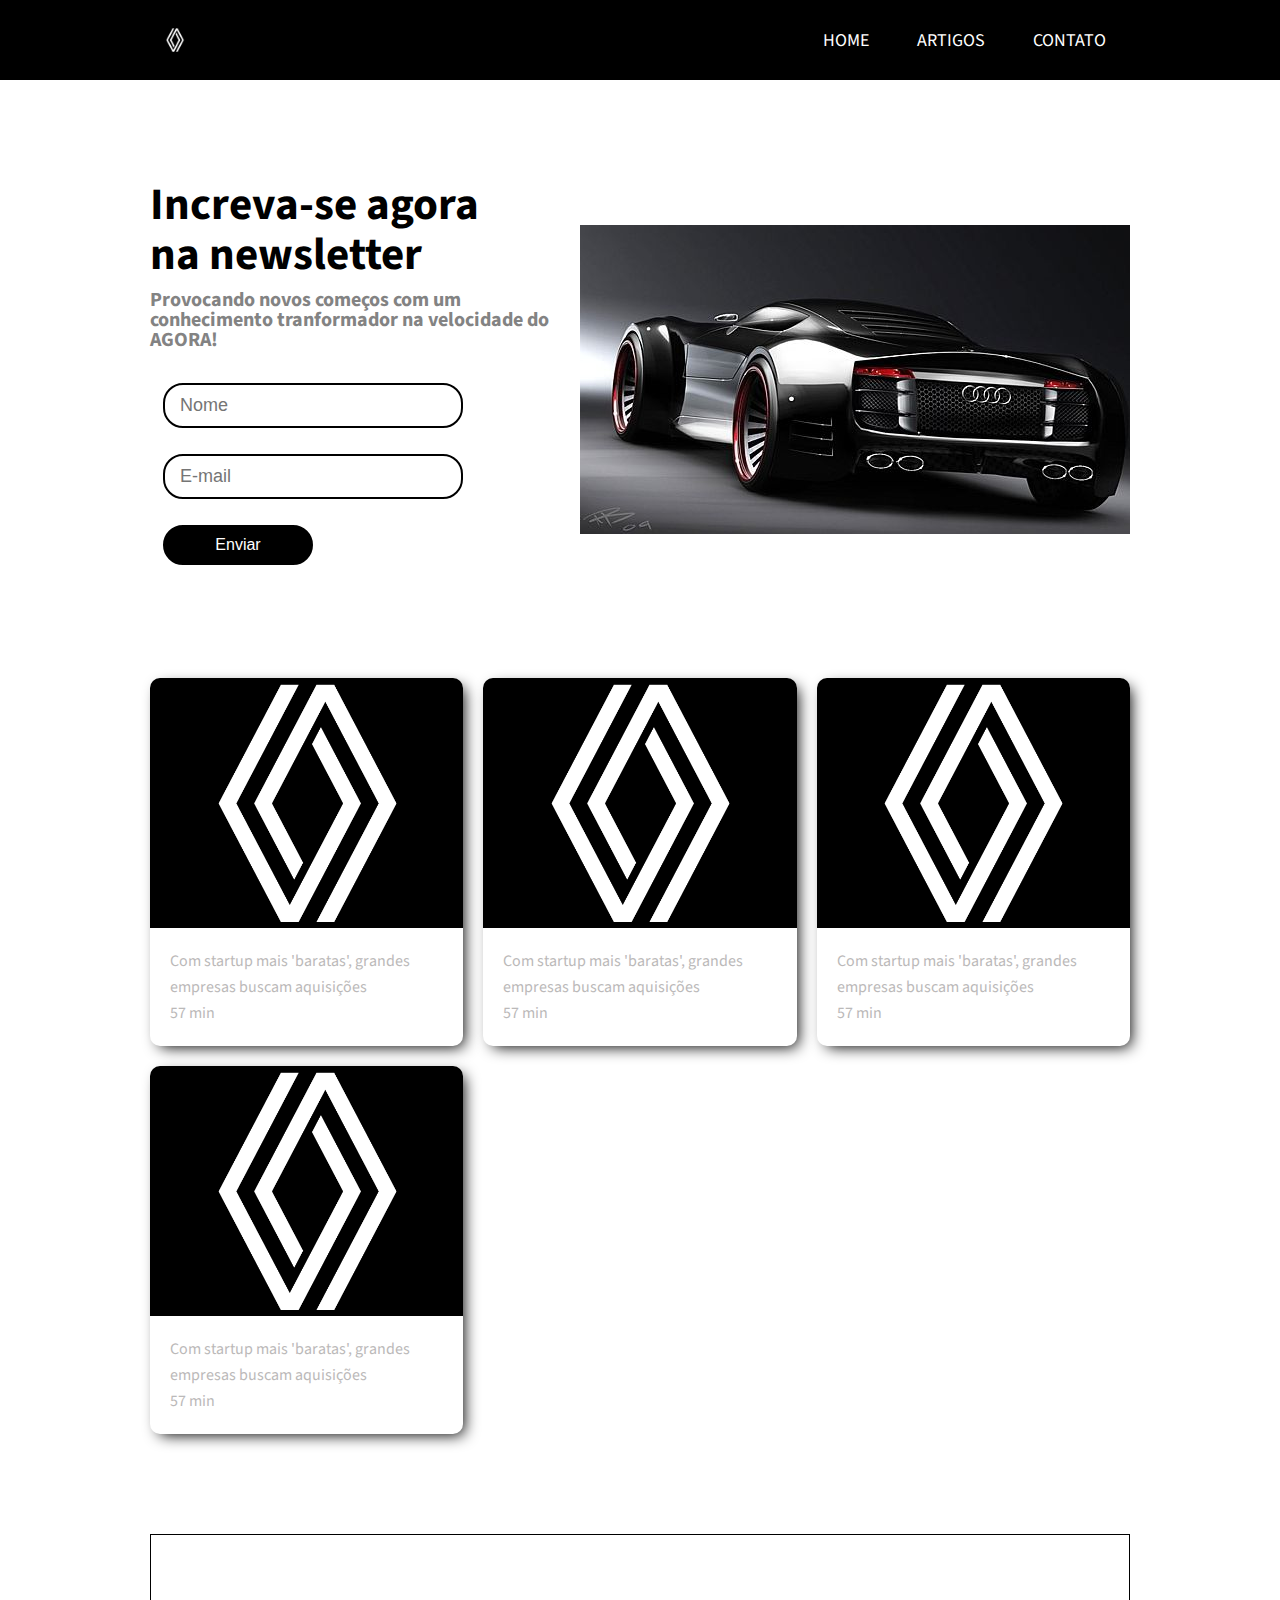
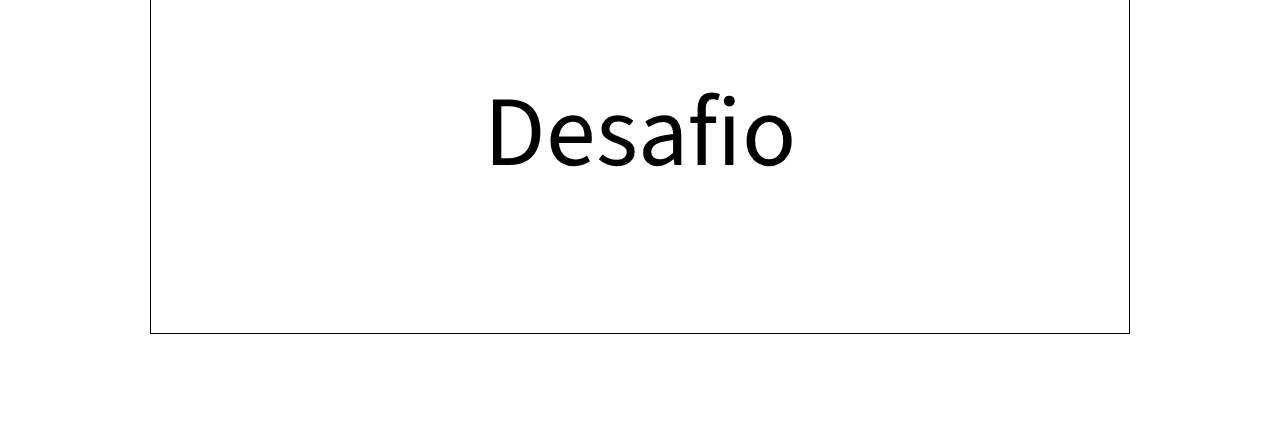
<file: index.html>
<!DOCTYPE html>
<html lang="pt-br">

<head>
    <meta charset="UTF-8">
    <meta http-equiv="X-UA-Compatible" content="IE-edge" />
    <!--*Melhorar compatibilidade com diferentes navegadores*/-->
    <meta name="viewport" content="content=" width=device-width, initial-scale=1.0>
    <link rel="stylesheet" href="./CSS/style.css">
    <link rel="stylesheet" href="./CSS/responsive.css">
    <title> Meu segundo site</title>
    <link rel="icon" href="Imagens/nouveau_logo_renault_banner.jpg">
</head>

<body>
    <header>
        <div class="container">
            <img src="Imagens/nouveau_logo_renault_banner.jpg" alt="logo" />
            <div class="menu-section">
                <div class="container-menu">
                    <input type="checkbox" id="checkbox-menu">
                    <label class="menu-button-container" for="checkbox-menu">
                        <span></span>
                        <span></span>
                        <span></span>
                    </label>
                    <nav>
                        <ul class="menu">
                            <li>
                                <a href="#home">Home</a>
                            </li>
                            <li>
                                <a href="#artigos">Artigos</a>
                            </li>
                            <li>
                                <a href="#form">Contato</a>
                            </li>
                        </ul>
                    </nav>
                </div>
            </div>
        </div>
    </header>
    <main id="home">
        <div class="container-main">
            <div>
                <h2><span>Increva-se agora</span></h2>
                <h2>na newsletter</h2>
                <h3>
                    Provocando novos começos com um conhecimento tranformador na velocidade do AGORA!
                </h3>
                <form>
                    <input type="text" placeholder="Nome">
                    <input type="email" placeholder="E-mail">
                    <input type="submit" value="Enviar">
                </form>
            </div>
            <img src="./Imagens/2.jpg">
        </div>
    </main>
    <section id="artigos" class="cards">
        <a href="./artigos/futuro.html">
            <div class="card">
                <div class="image">
                    <img src="./Imagens/nouveau_logo_renault_banner.jpg">
                </div>

                <div class="content">
                    <p class="title text--medium">
                        Com startup mais 'baratas', grandes empresas buscam aquisições
                    </p>
                    <div class="info">
                        <p class="text--medium">57 min</p>
                    </div>
                </div>
            </div>
        </a>
        <div class="card">
            <div class="image">
                <img src="./Imagens/nouveau_logo_renault_banner.jpg">
            </div>

            <div class="content">
                <p class="title text--medium">
                    Com startup mais 'baratas', grandes empresas buscam aquisições
                </p>
                <div class="info">
                    <p class="text--medium">57 min</p>
                </div>
            </div>
        </div>
        <div class="card">
            <div class="image">
                <img src="./Imagens/nouveau_logo_renault_banner.jpg">
            </div>

            <div class="content">
                <p class="title text--medium">
                    Com startup mais 'baratas', grandes empresas buscam aquisições
                </p>
                <div class="info">
                    <p class="text--medium">57 min</p>
                </div>
            </div>
        </div>
        <div class="card">
            <div class="image">
                <img src="./Imagens/nouveau_logo_renault_banner.jpg">
            </div>

            <div class="content">
                <p class="title text--medium">
                    Com startup mais 'baratas', grandes empresas buscam aquisições
                </p>
                <div class="info">
                    <p class="text--medium">57 min</p>
                </div>
            </div>
        </div>
    </section>
    <section id="form">
        <div class="desafio">Desafio</div>
    </section>
</body>

</html>
</file>
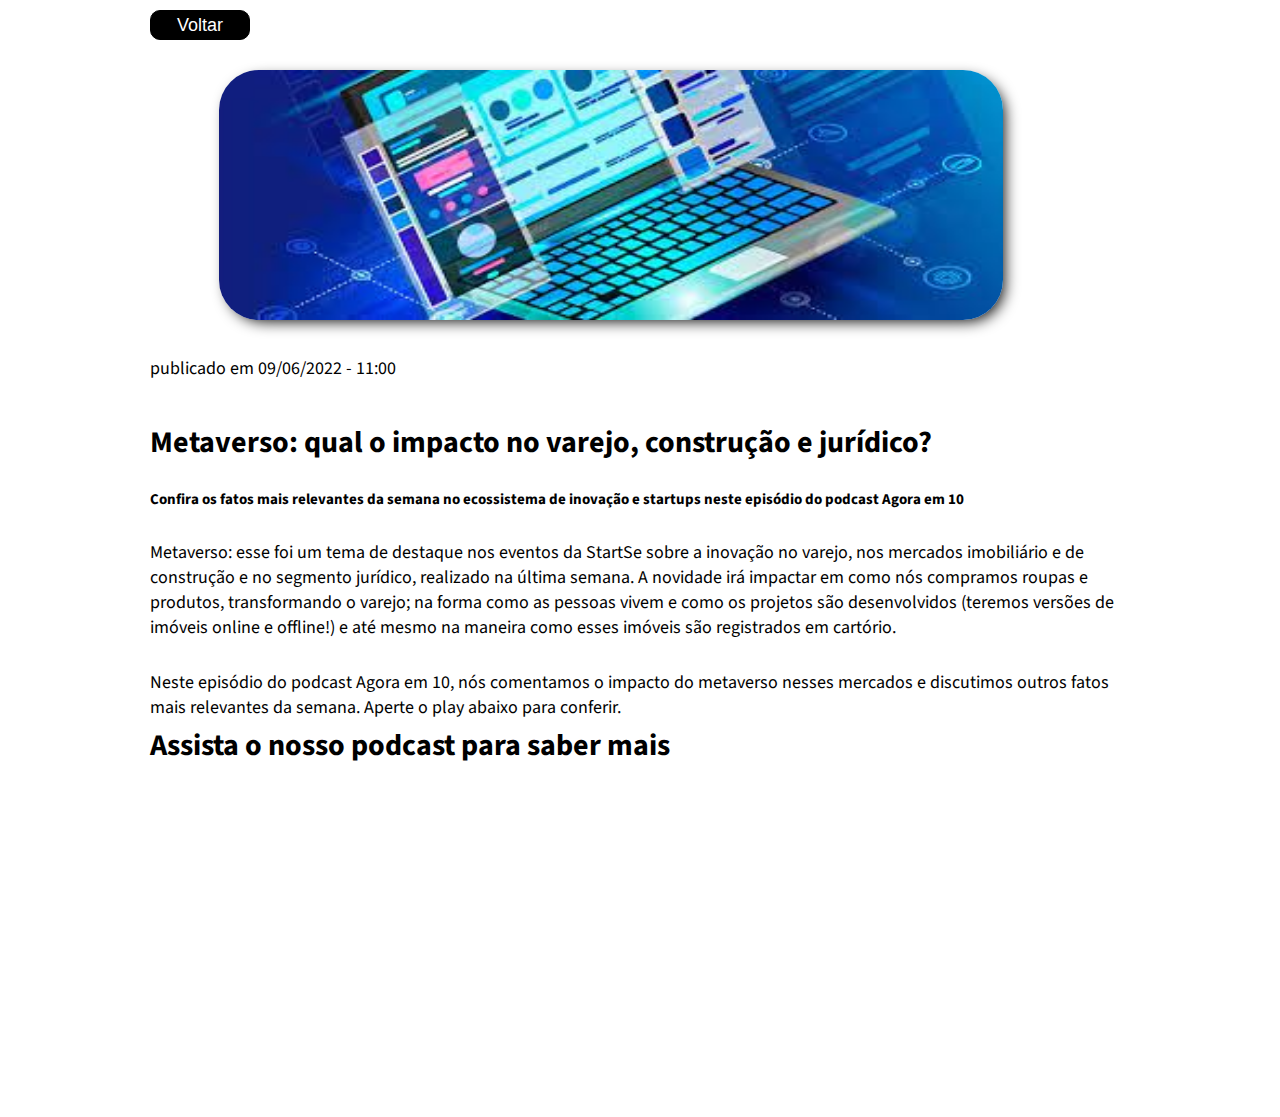
<file: artigos/futuro.html>
<!DOCTYPE html>
<html lang="pt-br">

<head>
    <meta charset="UTF-8">
    <meta http-equiv="X-UA-Compatible" content="IE=edge">
    <meta name="viewport" content="width=device-width, initial-scale=1.0">
    <link rel="stylesheet" href="futuro.css">
    <link rel="icon" type="image/x-icon" href="/Imagens/download.jfif">
    <title>Futuro</title>
</head>

<body>
    <section>
        <div>
            <a href="../../index.html">
                <button>Voltar</button>
            </a>
        </div>
        <img src="../Imagens/download.jfif" alt="banner">
        <p class="publication">publicado em 09/06/2022 - 11:00</p>
        <h1>Metaverso: qual o impacto no varejo, construção e jurídico?</h1>
        <h4>Confira os fatos mais relevantes da semana no ecossistema de inovação e startups neste episódio do podcast
            Agora em 10</h4>
        <p>
            Metaverso: esse foi um tema de destaque nos eventos da StartSe sobre a inovação no varejo, nos mercados
            imobiliário e de construção e no segmento jurídico, realizado na última semana. A novidade irá impactar em
            como nós compramos roupas e produtos, transformando o varejo; na forma como as pessoas vivem e como os
            projetos são desenvolvidos (teremos versões de imóveis online e offline!) e até mesmo na maneira como esses
            imóveis são registrados em cartório.
        </p>
        <p>Neste episódio do podcast Agora em 10, nós comentamos o impacto do metaverso nesses mercados e discutimos
            outros fatos mais relevantes da semana. Aperte o play abaixo para conferir.
        </p>
        <h2>Assista o nosso podcast para saber mais</h2>
        <div class="content-video">
            <iframe width="560" 
            height="315" 
            src="https://www.youtube.com/embed/k_uhvGFKRjU"
            title="YouTube video player" frameborder="0"
            allow="accelerometer; autoplay; clipboard-write; encrypted-media; gyroscope; picture-in-picture"
            allowfullscreen></iframe>
        </div>
    </section>
</body>

</html>
</file>
<file: CSS/style.css>
@import url('https://fonts.googleapis.com/css2?family=Poppins:ital,wght@0,100;0,200;0,400;0,700;1,500&family=Source+Sans+Pro:ital,wght@0,300;0,400;0,700;1,400&display=swap');
*{
    box-sizing: border-box;
    margin: 0;
    padding: 0;
    outline: 0;
}

html,
body{
    font-family: "Source Sans Pro", 'Times New Roman';
    text-rendering: optimizeLegibility;
    -webkit-font-smoothing: antialiased;
}

/* Header*/

header{
    background-color: black;

}

header .container{
    display: flex;
    align-items: center;
    justify-content: space-between;
    max-width: 980px;
    height: 80px;
    margin:auto;
}

header nav ul{
    display: flex;
}

header nav ul li{
    list-style: none;
}

header nav ul li a{
    text-decoration: none;
    color: white;
    text-transform: uppercase;
    font-size: 18px;
    padding: 24px;
    transition: all 250ms linear 0s;
}

header nav ul li a:hover{
    background: rgba(255, 255,255,0.15);
}

header .container img{
    height: 50px;

}

#checkbox-menu{
    display: none;
}

img{
    max-width: 510px;
}

/* Main*/

main{
    margin-bottom: 100px;
}


main img{
    max-width:800px;
}

main .container-main{
    display: flex;
    align-items: center;
    justify-content: space-between;
    max-width: 980px;
    margin: 100px auto 0px auto;
}

h2{
    color: rgb(0, 0,0);
    font-size: 45px;
    line-height: 50px;
    font-weight: bold;
}

h3{
    color: rgb(131, 131,131);
    font-size: 20px;
    line-height: 20px;
    margin: 10px 0;
}

form{
    margin-top: 20px;

}

form input{
    width: 300px;
    padding-left: 15px;
    font-size: 18px;
    height: 45px;
    margin: 13px;
    border-radius: 20px;
    border: 2px solid black;
}

form [type="submit"]{
    background-color: black;
    color: white;
    width: 150px;
    padding-left: 0px;
    font-size: 16px;
    height: 40px;
}

form [type="submit"]:hover{
    cursor: pointer;
    background-color: rgba(0, 0, 0, 0.75);
    transform: translateY(-2px);
}

main .container-main img{
    width: 600px;
}

/* Card*/

a{
    text-decoration: none;
}

.cards{
    width: 90%;
    max-width: 980px;
    margin: auto;
    display: grid;
    grid-template-columns: repeat(auto-fit, minmax(250px,1fr));
    grid-gap: 20px;
}

.text--medium{
    font-size: 16px;
    line-height: 26px;
    font-weight: 400;
    color: rgb(187, 185, 185);
}

.card{
    display: flex;
    flex-direction: column;
    cursor: pointer;
    box-shadow: 5px 5px 15px -4px #000000;
    transition: all 0.3 ease 0s;
    border-radius: 10px;
}

.card:hover{
    transform:  translateY(-7px);
}

.image{
    width: 100%;
    padding-top: 0;
    overflow: hidden;
    position: relative;
    max-height: 250px;
    border-radius: 10px 10px 0 0;
    height: 300px;
}

.image img{
    position: relative; 
    top: 50%;
    left: 50%;
    transform: translate(-50%, -50%)
}


.content{
    margin: 20px;
}

.title{
    margin-bottom: 0px;
}

.desafio{
    font-size: 100px;
    display: flex;
    justify-content: center;
    height: 400px;
    align-items: center;
    border: 1px, solid black;
    margin: 100px auto;
    max-width: 980px;
}
</file>
<file: CSS/responsive.css>
@media (max-width:1000px){
    main .container-main div{
        margin: auto;
    }

    main .container-main img{
        display: none;
    }

    h2{
        margin-left: 50px;
    }

    div h3{
        margin-left: 50px;
    }

    form{
        display: flex;
        align-items: center;
        width: 100%;
        padding-top: 30px;
        text-align: center;
        flex-direction: column;
    }

    input{
        margin:15px;
    }
}

@media (max-width:1000px) {
    .container{
        padding: 0px 20px;
    }
}

@media (max-width:630px) {
    .menu-button-container{
        display: flex;
    }

    .menu{
        position: absolute;
        margin-top: 41px;
        flex-direction: column;
        width: 100vw;
        justify-content: center;
        align-items: center;
        left: 100%;
        /*transform: translateX(100vw);
        transition: 0.5s ease transform;*/
    }

    .menu>li{
        display: flex;
        justify-content: center;
        margin: 0;
        padding: 0px;
        width: 100%;
        color: white;
        background-color: black;
        border-radius: 5px;
    }

    .menu>li:not(:last-child){
        border-bottom: 1px solid white;
    }

    .menu li a{
        flex: 1;
        text-align: center;
    }

    main .container-menu img{
        display: none;
    }

    .container-menu{
        height: 100%;
        display: flex;
        align-items: center;
        justify-content: center;
    }

    label{
        cursor: pointer;
        position: relative;
        display: block;
        height: 22px;
        width: 30px;
    }

    label span{
        position: absolute;
        display: block;
        height: 5px;
        width: 100%;
        background: white;
        border-radius: 30px;
        transition: 0.25 ease-in-out;
    }

    label span:nth-child(1){
        top:0;
    }

    label span:nth-child(2){
        top:8px;
    }

    label span:nth-child(3){
        top: 16px;
    }

    #checkbox-menu:checked + label span:nth-child(1){
        transform: rotate(-45deg);
        top: 8px;
    }

    #checkbox-menu:checked + label span:nth-child(2){
        opacity: 0;
    }

    #checkbox-menu:checked + label span:nth-child(3){
        transform: rotate(45deg);
        top: 8px;
    }

    nav .menu{
        width: 100%;
    }

    #checkbox-menu:checked~nav .menu{
        transform: translateX(-100vw);
        transition: 0.5s ease transform;
    }
}
</file>
<file: artigos/futuro.css>
@import url('https://fonts.googleapis.com/css2?family=Poppins:ital,wght@0,100;0,200;0,400;0,700;1,500&family=Source+Sans+Pro:ital,wght@0,300;0,400;0,700;1,400&display=swap');
*{
    box-sizing: border-box;
    margin: 0;
    padding: 0;
    outline: 0;
}

html,
body{
    font-family: "Source Sans Pro", 'Times New Roman';
    text-rendering: optimizeLegibility;
    -webkit-font-smoothing: antialiased;
}

/* Section*/

section{
    max-width: 980px;
    margin: auto;
    transform: translateY(-10px);
}

button{
    width: 100px;
    height: 30px;
    margin: 20px 0 30px 0;
    border-radius: 10px;
    color: white;
    font-size: 18px;
    background-color: black;
    border: 1px solid black;
    cursor: pointer;
}

button:hover{
    background-color: rgba(0,0,0,0.75);
    transform: translateY(-2px);
}

img{
    width: 80%;
    height: 250px;
    margin: 0 7%;
    border-radius: 40px;
    box-shadow: 5px 5px 15px -4px black;
    transition: all 0.6s ease 0s;
}

img:hover{
    transform: translateY(-7px);
}

publication{
    font-size: 14px;
    margin: 11%;
    color: #696a6a;
}

h1{
    margin: 40px 0 25px 0;
    font-size: 30px;
}

h4{
    margin: 15px 0 15px 0;
    font-size: 15px;
}

p{
    margin-top: 30px;
    font-size: 18px;
}

p:last-child{
    padding-bottom: 100px;
}

h2{
    margin: 4px 0 25px 0;
    font-size: 30px;
}

.content-video{
    display: flex;
    justify-content: center;
}

@media(max-width:1000px){
    section{
        padding: 0 20px;
    }

    h1{
        font-size: 25px;
    }

    h2{
        font-size: 25px;
    }

    h2{
        font-size: 16px;
    }

    img{
        min-height: 300px;
        object-fit: cover;
    }
}
</file>
